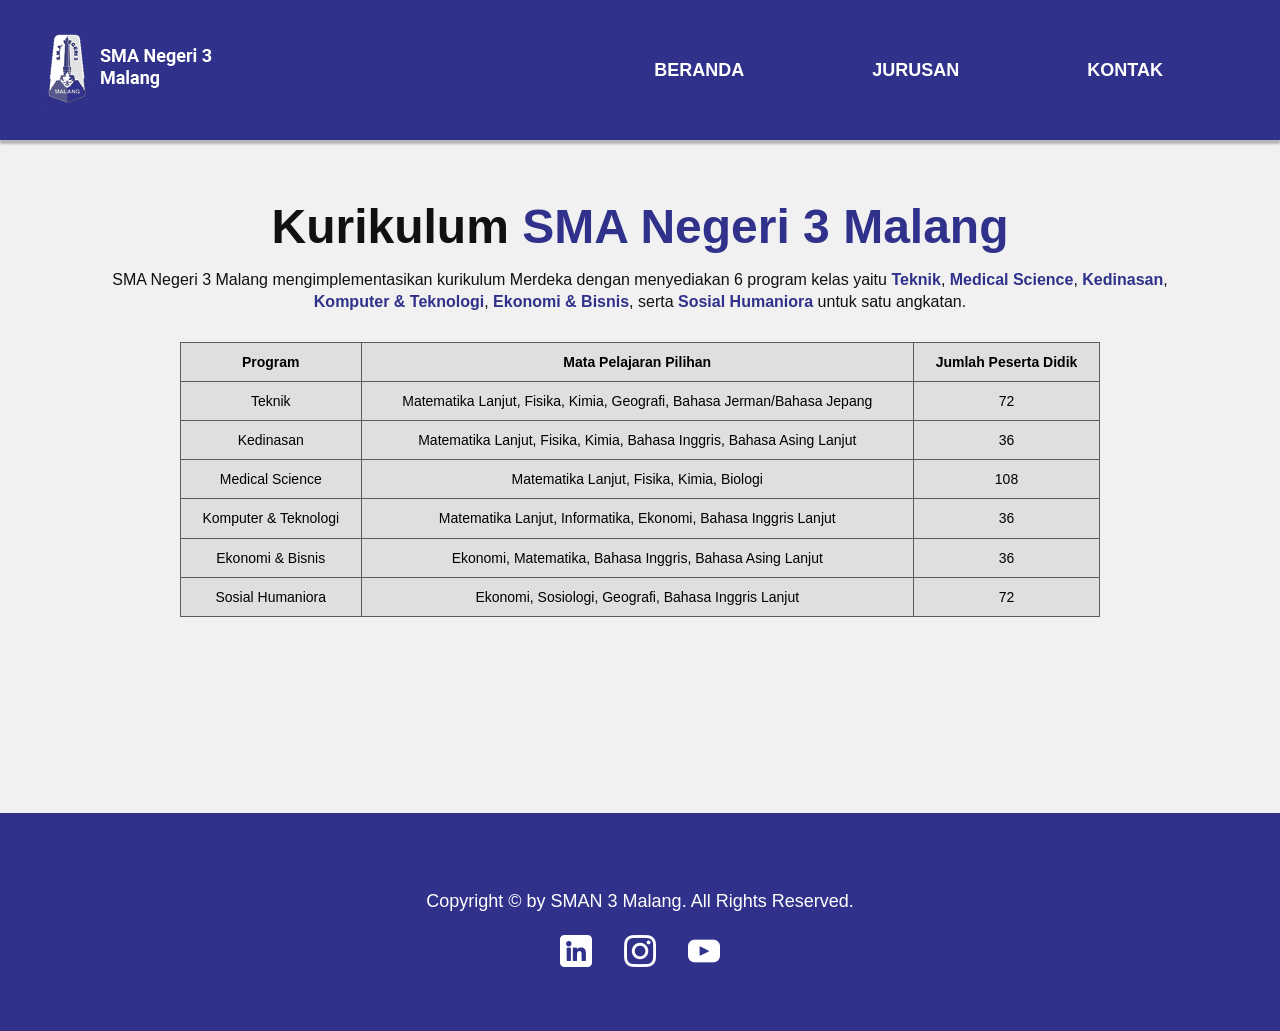
<file: jurusan.html>
<!DOCTYPE html>
<html lang="id">
  <head>
    <meta charset="UTF-8" />
    <meta name="viewport" content="width=device-width, initial-scale=1.0" />
    <title>Jurusan | SMAN 3 Malang</title>
    <link rel="stylesheet" href="style.css" />
  </head>
  <body class="jurusan-page">
    <header class="topbar jurusan-topbar">
      <div class="brand">
        <img src="assets/images/logo.png" alt="Logo SMA Negeri 3 Malang" />
      </div>
      <nav class="nav" aria-label="Navigasi utama">
        <a href="index.html">BERANDA</a>
        <a href="jurusan.html">JURUSAN</a>
        <a href="kontak.html">KONTAK</a>
      </nav>
    </header>

    <main class="jurusan-main">
      <section class="curriculum-intro" aria-label="Kurikulum sekolah">
        <h1>Kurikulum <span>SMA Negeri 3 Malang</span></h1>
        <p>
          SMA Negeri 3 Malang mengimplementasikan kurikulum Merdeka dengan menyediakan 6
          program kelas yaitu <strong>Teknik</strong>, <strong>Medical Science</strong>,
          <strong>Kedinasan</strong>, <strong>Komputer &amp; Teknologi</strong>,
          <strong>Ekonomi &amp; Bisnis</strong>, serta <strong>Sosial Humaniora</strong>
          untuk satu angkatan.
        </p>
      </section>

      <section class="curriculum-table-wrap" aria-label="Daftar jurusan">
        <table class="curriculum-table">
          <thead>
            <tr>
              <th>Program</th>
              <th>Mata Pelajaran Pilihan</th>
              <th>Jumlah Peserta Didik</th>
            </tr>
          </thead>
          <tbody>
            <tr>
              <td>Teknik</td>
              <td>Matematika Lanjut, Fisika, Kimia, Geografi, Bahasa Jerman/Bahasa Jepang</td>
              <td>72</td>
            </tr>
            <tr>
              <td>Kedinasan</td>
              <td>Matematika Lanjut, Fisika, Kimia, Bahasa Inggris, Bahasa Asing Lanjut</td>
              <td>36</td>
            </tr>
            <tr>
              <td>Medical Science</td>
              <td>Matematika Lanjut, Fisika, Kimia, Biologi</td>
              <td>108</td>
            </tr>
            <tr>
              <td>Komputer &amp; Teknologi</td>
              <td>Matematika Lanjut, Informatika, Ekonomi, Bahasa Inggris Lanjut</td>
              <td>36</td>
            </tr>
            <tr>
              <td>Ekonomi &amp; Bisnis</td>
              <td>Ekonomi, Matematika, Bahasa Inggris, Bahasa Asing Lanjut</td>
              <td>36</td>
            </tr>
            <tr>
              <td>Sosial Humaniora</td>
              <td>Ekonomi, Sosiologi, Geografi, Bahasa Inggris Lanjut</td>
              <td>72</td>
            </tr>
          </tbody>
        </table>
      </section>
    </main>

    <footer>
        <div class="footer-inner">
          <p class="copyright">Copyright © by SMAN 3 Malang. All Rights Reserved.</p>
          <div class="socials" aria-label="Sosial media">
            <a href="https://www.youtube.com/@SMANegeri3Malang" aria-label="LinkedIn"><img src="assets/images/linkedin.png" alt="LinkedIn" /></a>
            <a href="https://instagram.com/sman3malang" aria-label="Instagram"><img src="assets/images/instagram.png" alt="Instagram" /></a>
            <a href="https://www.linkedin.com/school/sman3-malang/" aria-label="YouTube"><img src="assets/images/youtube.png" alt="YouTube" /></a>
          </div>
        </div>
      </footer>
  </body>
</html>
</file>
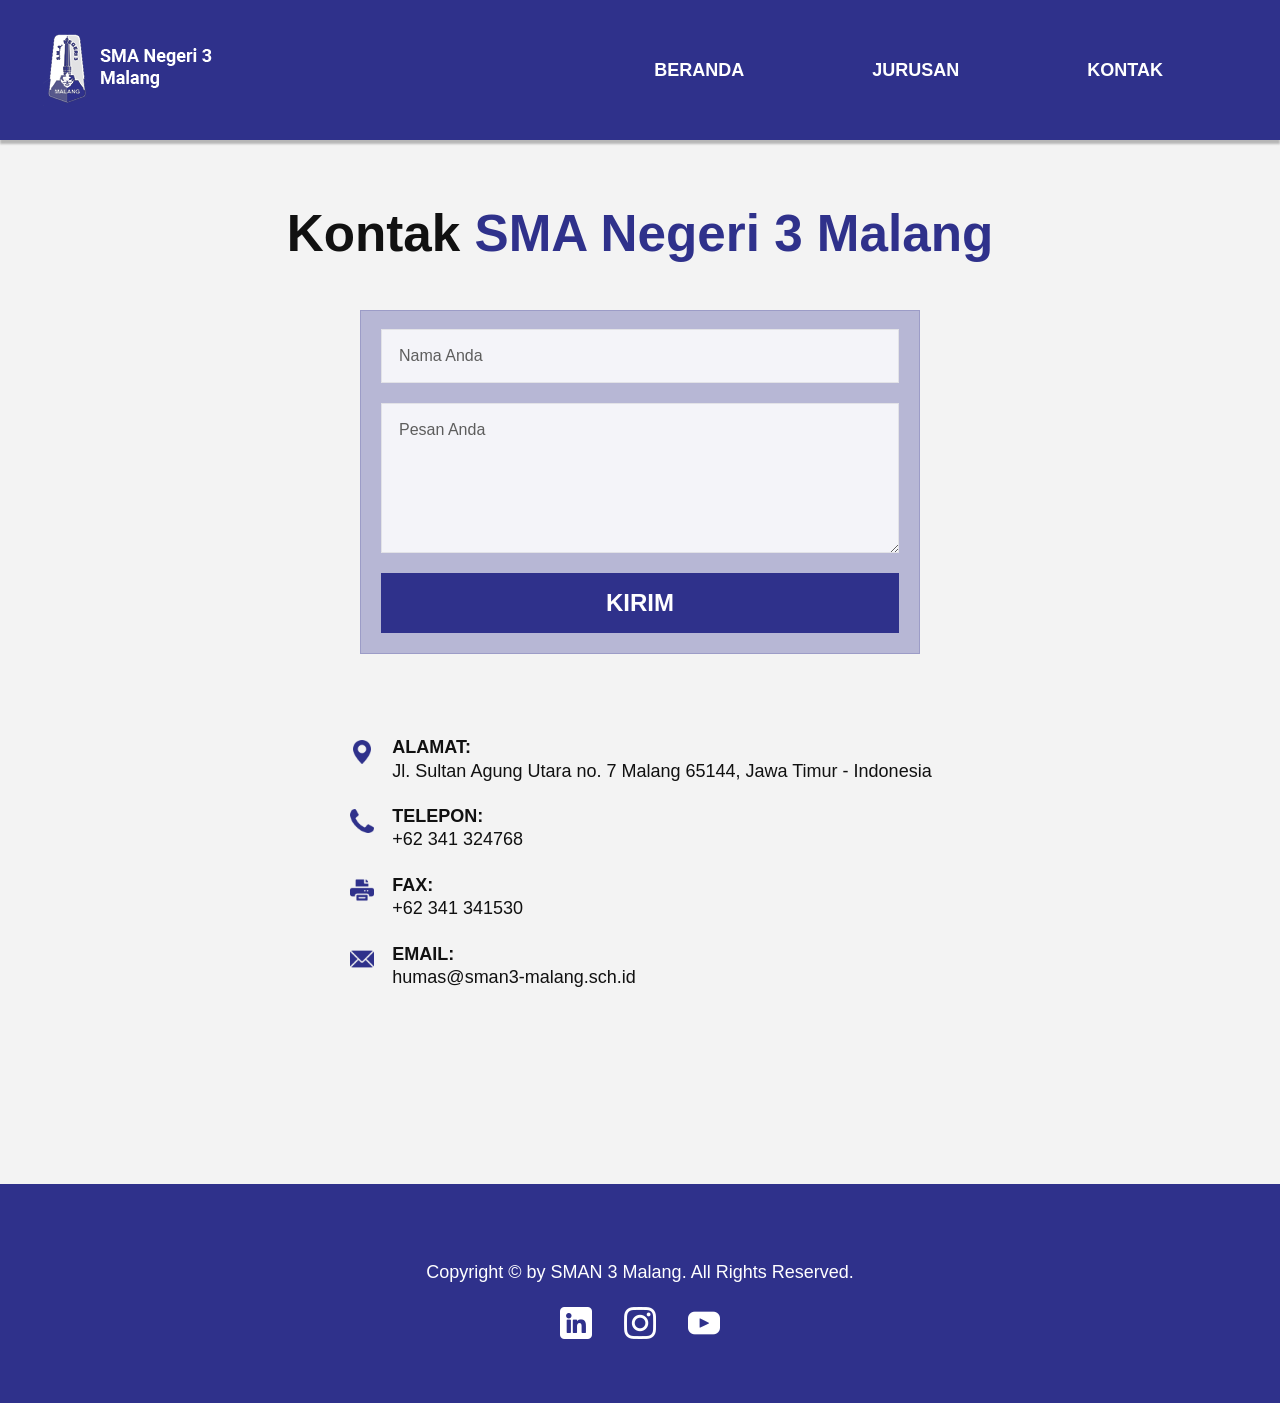
<file: kontak.html>
<!DOCTYPE html>
<html lang="id">
  <head>
    <meta charset="UTF-8" />
    <meta name="viewport" content="width=device-width, initial-scale=1.0" />
    <title>Kontak | SMAN 3 Malang</title>
    <link rel="stylesheet" href="style.css" />
  </head>
  <body class="kontak-page">
    <header class="topbar">
      <div class="brand">
        <img src="assets/images/logo.png" alt="Logo SMA Negeri 3 Malang" />
      </div>
      <nav class="nav" aria-label="Navigasi utama">
        <a href="index.html">BERANDA</a>
        <a href="jurusan.html">JURUSAN</a>
        <a href="kontak.html">KONTAK</a>
      </nav>
    </header>

    <main class="kontak-main">
      <h1 class="kontak-title">Kontak <span class="accent">SMA Negeri 3 Malang</span></h1>

      <div class="kontak-layout">
        <div class="contact-form-panel">
          <form class="contact-form">
            <input type="text" placeholder="Nama Anda" aria-label="Nama Anda" />
            <textarea placeholder="Pesan Anda" aria-label="Pesan Anda"></textarea>
            <button type="submit">Kirim</button>
          </form>
        </div>

        <div class="contact-info" aria-label="Informasi kontak">
          <div class="info-row">
            <div class="icon" aria-hidden="true">
              <img src="assets/images/pin.png" alt="Alamat" />
            </div>
            <div>
              <p class="label">ALAMAT:</p>
              <p class="value">Jl. Sultan Agung Utara no. 7 Malang 65144, Jawa Timur - Indonesia</p>
            </div>
          </div>

          <div class="info-row">
            <div class="icon" aria-hidden="true">
              <img src="assets/images/phone.png" alt="Telepon" />
            </div>
            <div>
              <p class="label">TELEPON:</p>
              <p class="value">+62 341 324768</p>
            </div>
          </div>

          <div class="info-row">
            <div class="icon" aria-hidden="true">
              <img src="assets/images/fax.png" alt="Fax" />
            </div>
            <div>
              <p class="label">FAX:</p>
              <p class="value">+62 341 341530</p>
            </div>
          </div>

          <div class="info-row">
            <div class="icon" aria-hidden="true">
              <img src="assets/images/email.png" alt="Email" />
            </div>
            <div>
              <p class="label">EMAIL:</p>
              <p class="value">humas@sman3-malang.sch.id</p>
            </div>
          </div>
        </div>
      </div>
    </main>

    <footer>
      <div class="footer-inner">
        <p class="copyright">Copyright © by SMAN 3 Malang. All Rights Reserved.</p>
        <div class="socials" aria-label="Sosial media">
          <a href="https://www.youtube.com/@SMANegeri3Malang" aria-label="LinkedIn"><img src="assets/images/linkedin.png" alt="LinkedIn" /></a>
          <a href="https://instagram.com/sman3malang" aria-label="Instagram"><img src="assets/images/instagram.png" alt="Instagram" /></a>
          <a href="https://www.linkedin.com/school/sman3-malang/" aria-label="YouTube"><img src="assets/images/youtube.png" alt="YouTube" /></a>
        </div>
      </div>
    </footer>
  </body>
</html>
</file>
<file: style.css>
:root {
--blue: #2f318b;
--blue-soft: rgba(47, 49, 139, 0.75);
--white: #ffffff;
--gray: #d9d9d9;
--text: #111111;
--shadow: rgba(0, 0, 0, 0.25);
}

* {
box-sizing: border-box;
}

html {
scroll-behavior: smooth;
}

body {
margin: 0;
min-height: 100vh;
background: #ffffff;
color: var(--text);
font-family: "Futura", "Trebuchet MS", Arial, sans-serif;
}

img {
display: block;
max-width: 100%;
}

.page {
width: 100%;
min-height: 100vh;
background: #fff;
}

.topbar {
height: 140px;
background: var(--blue);
display: flex;
align-items: center;
justify-content: space-between;
padding: 34px 117px 34px 43px;
box-shadow: 0 4px 2px rgba(0, 0, 0, 0.25);
}

.brand {
width: 169px;
height: 72px;
}

.brand img {
width: 100%;
height: 100%;
object-fit: cover;
}

.nav {
display: flex;
align-items: center;
gap: 128px;
font-size: 18px;
font-weight: 600;
line-height: 1;
letter-spacing: 0;
text-transform: uppercase;
color: white;
}

.nav a {
color: white;
text-decoration: none;
}

.hero {
position: relative;
width: 100%;
height: 810px;
overflow: hidden;
}

.hero-bg {
width: 100%;
height: 100%;
object-fit: cover;
display: block;
}

.hero::before {
content: "";
position: absolute;
inset: 0;
background: linear-gradient(rgba(0, 0, 0, 0.15), rgba(0, 0, 0, 0.15));
}

.hero-title {
position: absolute;
left: 50%;
top: 50%;
transform: translate(-50%, -50%);
color: #ffffff;
text-align: center;
font-size: clamp(48px, 5vw, 88px);
font-weight: 800;
line-height: 0.96;
letter-spacing: 0;
text-transform: uppercase;
white-space: nowrap;
text-shadow: 0 6px 18px rgba(0, 0, 0, 0.35);
z-index: 1;
}

.school-intro {
display: flex;
align-items: center;
justify-content: center;
gap: 30px;
padding: 30px 0 0;
margin-top: -6px;
margin-bottom: 0;
}

.school-logo {
width: 89px;
height: 160px;
}

.divider {
width: 160px;
height: 0;
transform: rotate(90deg);
display: flex;
align-items: center;
justify-content: center;
}

.divider img {
width: 100%;
height: 100%;
}

.school-name {
display: flex;
flex-direction: column;
align-items: center;
justify-content: center;
font-size: clamp(30px, 3vw, 48px);
font-weight: 700;
line-height: 1.05;
letter-spacing: 0;
text-transform: none;
color: #000;
margin: 0;
text-align: center;
}

.school-name .line {
display: block;
}

.school-name .accent {
color: var(--blue);
}

.greeting {
display: flex;
align-items: flex-start;
gap: 38px;
background: var(--blue-soft);
margin-top: 36px;
padding: 45px 64px 48px 42px;
min-height: 580px;
}

.photo-wrap {
width: 296px;
height: 444px;
border: 6px solid #d9d9d9;
box-shadow: 0 4px 4px rgba(0, 0, 0, 0.25);
overflow: hidden;
background: #ddd;
}

.photo-wrap img {
width: 100%;
height: 100%;
object-fit: cover;
}

.greeting-copy {
width: calc(100% - 334px);
color: #fff;
}

.greeting-copy h2 {
margin: 0 0 4px;
font-size: 48px;
line-height: 1.1;
color: #d9d9d9;
text-transform: capitalize;
font-weight: 800;
font-style: italic;
}

.greeting-copy h3 {
margin: 0 0 20px;
font-size: 48px;
line-height: 1.2;
text-transform: capitalize;
font-weight: 700;
color: #fff;
}

.greeting-copy h3 span {
color: #d9d9d9;
}

.greeting-copy p {
margin: 0 0 12px;
font-size: 16px;
line-height: 1.5;
font-weight: 500;
}

.greeting-copy .signature {
margin-top: 14px;
font-weight: 700;
}

.content-block {
width: min(1113px, calc(100% - 164px * 2));
margin: 64px auto 0;
text-align: center;
}

.content-block h2 {
margin: 0 0 28px;
font-size: 48px;
line-height: 1.1;
color: var(--blue);
text-transform: uppercase;
font-weight: 700;
}

.content-block p {
margin: 0 auto;
max-width: 1113px;
font-size: 24px;
line-height: 1.5;
font-weight: 500;
}

.mission {
width: min(1299px, calc(100% - 130px));
margin: 36px auto 0;
text-align: center;
}

.mission h2 {
margin: 0 0 28px;
font-size: 48px;
line-height: 1.1;
color: var(--blue);
text-transform: uppercase;
font-weight: 700;
}

.mission ol {
margin: 0;
padding-left: 34px;
text-align: left;
font-size: 22px;
line-height: 1.6;
font-weight: 500;
}

.mission li {
margin-bottom: 0;
}

footer {
margin-top: 100px;
background: var(--blue);
color: #fff;
padding: 76px 0 64px;
}

.footer-inner {
display: flex;
flex-direction: column;
align-items: center;
gap: 21px;
}

.copyright {
margin: 0;
text-align: center;
font-size: 18px;
line-height: 1.4;
}

.socials {
display: flex;
align-items: center;
gap: 32px;
}

.socials img {
width: 32px;
height: 32px;
}

@media (max-width: 1000px) {
    .topbar {
        padding: 24px 40px;
    }

    .nav {
        gap: 40px;
        font-size: 14px;
    }

    .hero {
        height: 530px;
    }

    .school-intro {
        flex-wrap: wrap;
        gap: 18px;
    }

    .greeting {
        flex-direction: column;
        align-items: center;
        padding: 36px 24px;
    }

    .greeting-copy {
        width: 100%;
    }

    .greeting-copy h2,
    .greeting-copy h3 {
        font-size: 36px;
        text-align: center;
    }

    .content-block,
    .mission {
        width: min(100% - 32px, 900px);
    }
}

@media (max-width: 640px) {
    .topbar {
        height: auto;
        padding: 18px 20px;
    }

    .brand {
        width: 120px;
        height: 52px;
    }

    .nav {
        gap: 16px;
        font-size: 11px;
    }

    .hero {
        height: 420px;
    }

    .hero-title {
        white-space: normal;
        width: min(80%, 340px);
        line-height: 1;
    }

    .school-intro {
        padding-top: 18px;
    }

    .school-logo {
        width: 68px;
        height: 120px;
    }

    .divider {
        width: 88px;
    }

    .school-name {
        font-size: 24px;
    }

    .greeting-copy h2,
    .greeting-copy h3,
    .content-block h2,
    .mission h2 {
        font-size: 30px;
    }

    .greeting-copy p,
    .mission ol,
    .content-block p {
        font-size: 18px;
    }

    .mission ol {
        padding-left: 24px;
    }
}

.jurusan-page {
    min-height: 100vh;
    background: #f1f1f1;
    color: #111;
}

.jurusan-topbar {
    background: var(--blue);
    box-shadow: 0 4px 2px rgba(0,0,0,0.25);
}

.jurusan-main {
    width: min(1134px, calc(100% - 40px));
    margin: 0 auto;
    padding-top: 61px;
    padding-bottom: 96px;
}

.curriculum-intro {
    text-align: center;
    margin-bottom: 28px;
}

.curriculum-intro h1 {
    margin: 0;
    font-size: clamp(34px, 4vw, 48px);
    line-height: 1.08;
    font-weight: 700;
    letter-spacing: 0;
    color: var(--text);
    text-transform: none;
}

.curriculum-intro h1 span {
    color: var(--blue);
}

.curriculum-intro p {
    margin: 16px auto 0;
    max-width: 1134px;
    font-size: 16px;
    line-height: 1.4;
    font-weight: 500;
    color: var(--text);
}

.curriculum-intro p strong {
    color: var(--blue);
    font-weight: 700;
}

.curriculum-table-wrap {
    display: flex;
    justify-content: center;
}

.curriculum-table {
    width: 100%;
    max-width: 920px;
    border-collapse: collapse;
    border: 1px solid #5b5b5b;
    background: #ddd;
    box-shadow: none;
}

.curriculum-table th,
.curriculum-table td {
    border: 1px solid #5b5b5b;
    padding: 10px 12px;
    text-align: center;
    vertical-align: middle;
    font-size: 14px;
    color: #000;
}

.curriculum-table th {
    background: rgba(255,255,255,0.05);
    font-weight: 700;
    line-height: 1.3;
}

.curriculum-table td {
    background: rgba(255,255,255,0.05);
    font-weight: 500;
    line-height: 1.3;
}

.jurusan-footer {
    background: var(--blue);
    color: #fff;
    padding: 42px 0 64px;
    text-align: center;
}

.jurusan-footer .copyright {
    margin: 0;
    font-size: 18px;
    line-height: 1.4;
    font-weight: 700;
}

.jurusan-footer .socials {
    margin-top: 22px;
    justify-content: center;
}

.jurusan-footer .socials a {
    display: inline-flex;
    align-items: center;
    justify-content: center;
    width: 32px;
    height: 32px;
    text-decoration: none;
}

.jurusan-footer .socials img {
    width: 32px;
    height: 32px;
}

.kontak-page {
    min-height: 100vh;
    background: #f3f3f3;
    color: var(--text);
}

.kontak-main {
    width: min(1100px, calc(100% - 60px));
    margin: 0 auto;
    padding: 66px 0 95px;
}

.kontak-title {
    margin: 0 0 48px;
    text-align: center;
    font-size: clamp(42px, 4vw, 66px);
    line-height: 1.1;
    font-weight: 700;
    letter-spacing: 0;
    color: var(--text);
}

.kontak-title .accent {
    color: var(--blue);
}

.kontak-layout {
    display: flex;
    align-items: center;
    justify-content: center;
    gap: 82px;
    flex-wrap: wrap;
}

.contact-form-panel {
    width: min(100%, 560px);
    background: rgba(129, 128, 186, 0.52);
    border: 1px solid rgba(47, 49, 139, 0.2);
    border-radius: 0;
    padding: 18px 20px 20px;
    box-shadow: none;
}

.contact-form {
    display: flex;
    flex-direction: column;
    gap: 20px;
}

.contact-form input,
.contact-form textarea {
    width: 100%;
    border: none;
    outline: none;
    border-radius: 0;
    background: rgba(255, 255, 255, 0.85);
    color: #4d4d4d;
    font-size: 16px;
    padding: 18px 18px;
    box-shadow: inset 0 0 0 1px rgba(17, 17, 17, 0.08);
    font-family: inherit;
}

.contact-form textarea {
    min-height: 150px;
    resize: vertical;
}

.contact-form input::placeholder,
.contact-form textarea::placeholder {
    color: #5d5d5d;
}

.contact-form button {
    width: 100%;
    border: none;
    background: var(--blue);
    color: #fff;
    font-size: 24px;
    font-weight: 700;
    line-height: 1;
    letter-spacing: 0;
    padding: 18px 12px;
    text-transform: uppercase;
    cursor: pointer;
    font-family: inherit;
}

.contact-info {
    display: flex;
    flex-direction: column;
    gap: 22px;
    min-width: 300px;
}

.info-row {
    display: flex;
    align-items: flex-start;
    gap: 16px;
    font-size: 18px;
    line-height: 1.3;
    font-weight: 700;
    color: var(--text);
}

.info-row .icon {
    width: 28px;
    height: 28px;
    display: inline-flex;
    align-items: center;
    justify-content: center;
    color: var(--blue);
    flex-shrink: 0;
    margin-top: 2px;
}

.info-row .icon img {
    display: block;
    width: 24px;
    height: 24px;
    object-fit: contain;
}

.info-row svg {
    width: 28px;
    height: 28px;
    display: block;
    fill: currentColor;
}

.info-row .label {
    font-weight: 700;
    color: var(--text);
    margin: 0;
}

.info-row .value {
    font-weight: 500;
    color: var(--text);
    margin: 0;
}

.info-row strong {
    font-weight: 700;
}

@media (max-width: 640px) {
    .jurusan-main {
        width: min(100% - 24px, 700px);
        padding-top: 34px;
    }

    .curriculum-intro p {
        font-size: 14px;
    }

    .curriculum-table {
        width: min(100%, 496px);
    }

    .curriculum-table th,
    .curriculum-table td {
        font-size: 12px;
        padding: 8px 6px;
    }

    .kontak-main {
        width: min(100% - 24px, 700px);
        padding-top: 40px;
        padding-bottom: 52px;
    }

    .kontak-layout {
        gap: 32px;
    }

    .contact-form-panel {
        padding: 14px 12px 16px;
    }

    .contact-form button {
        font-size: 18px;
    }

    .info-row {
        font-size: 16px;
    }
}
</file>
